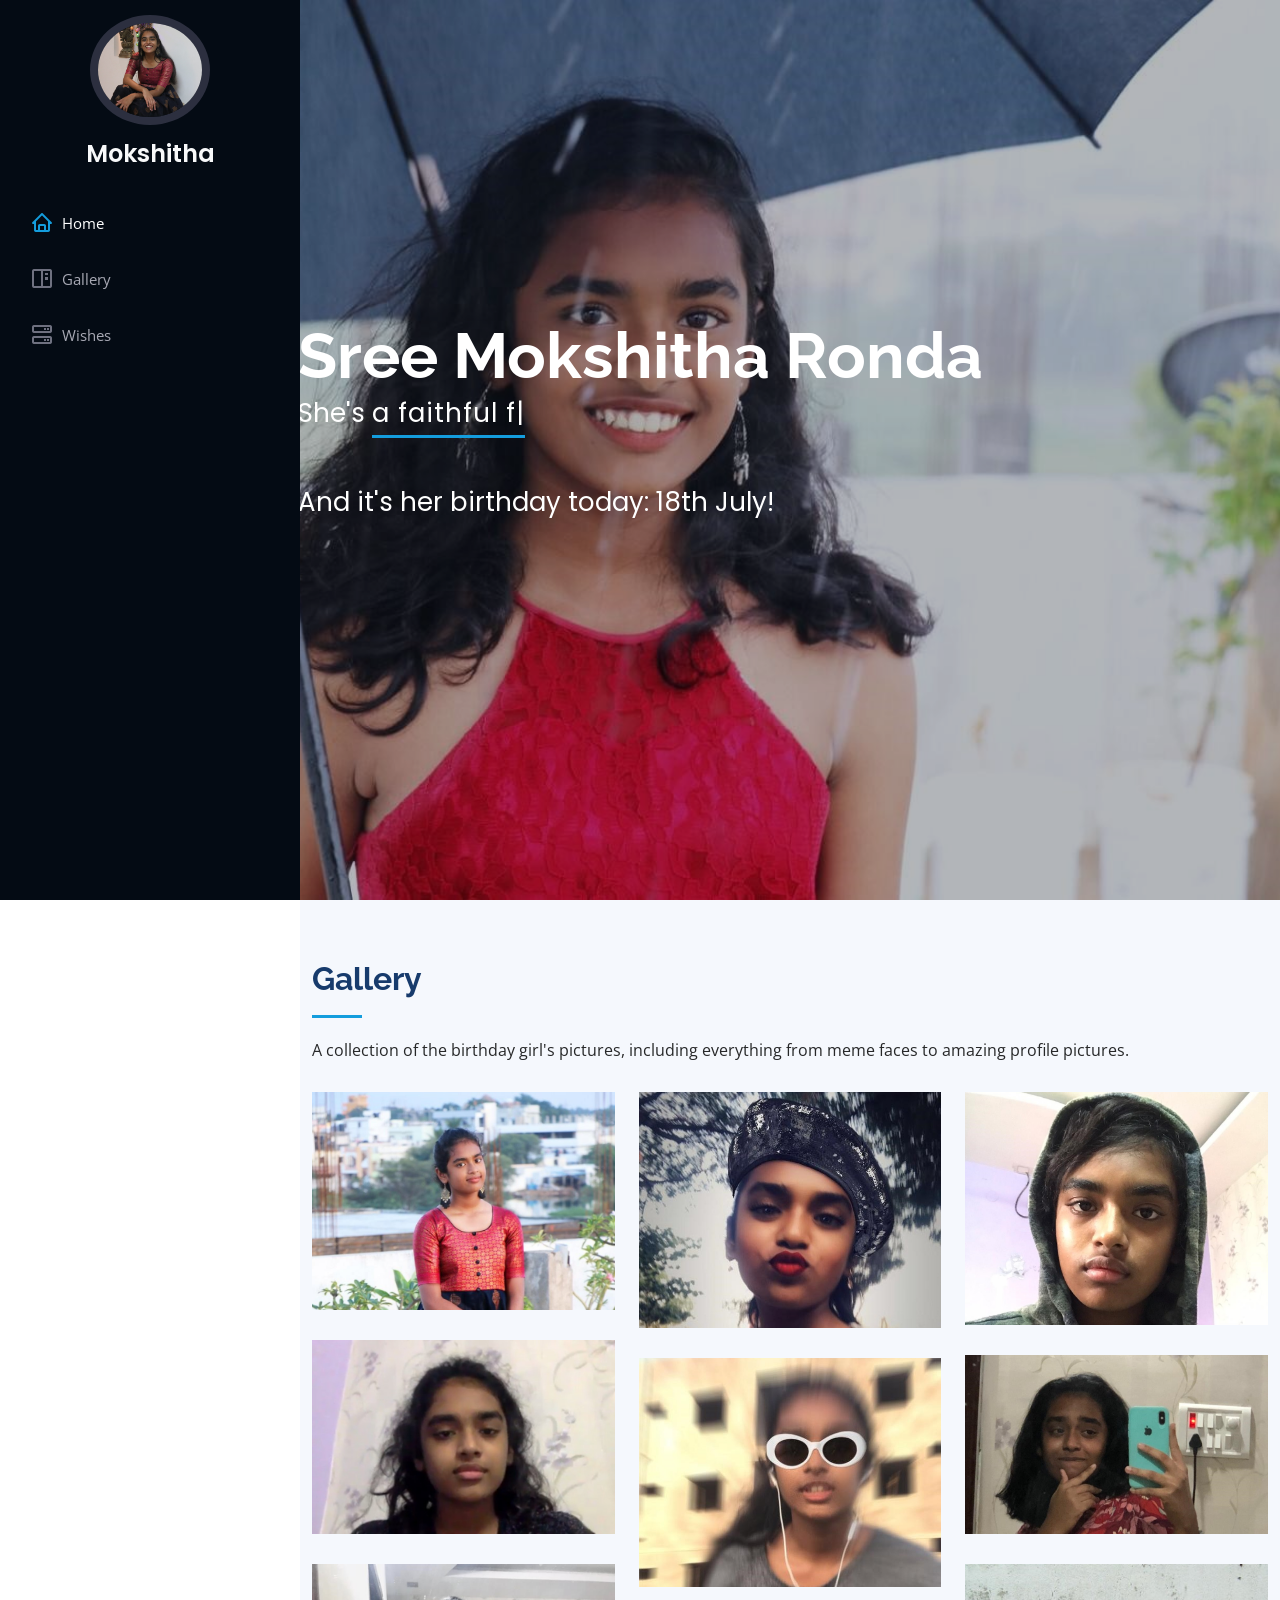
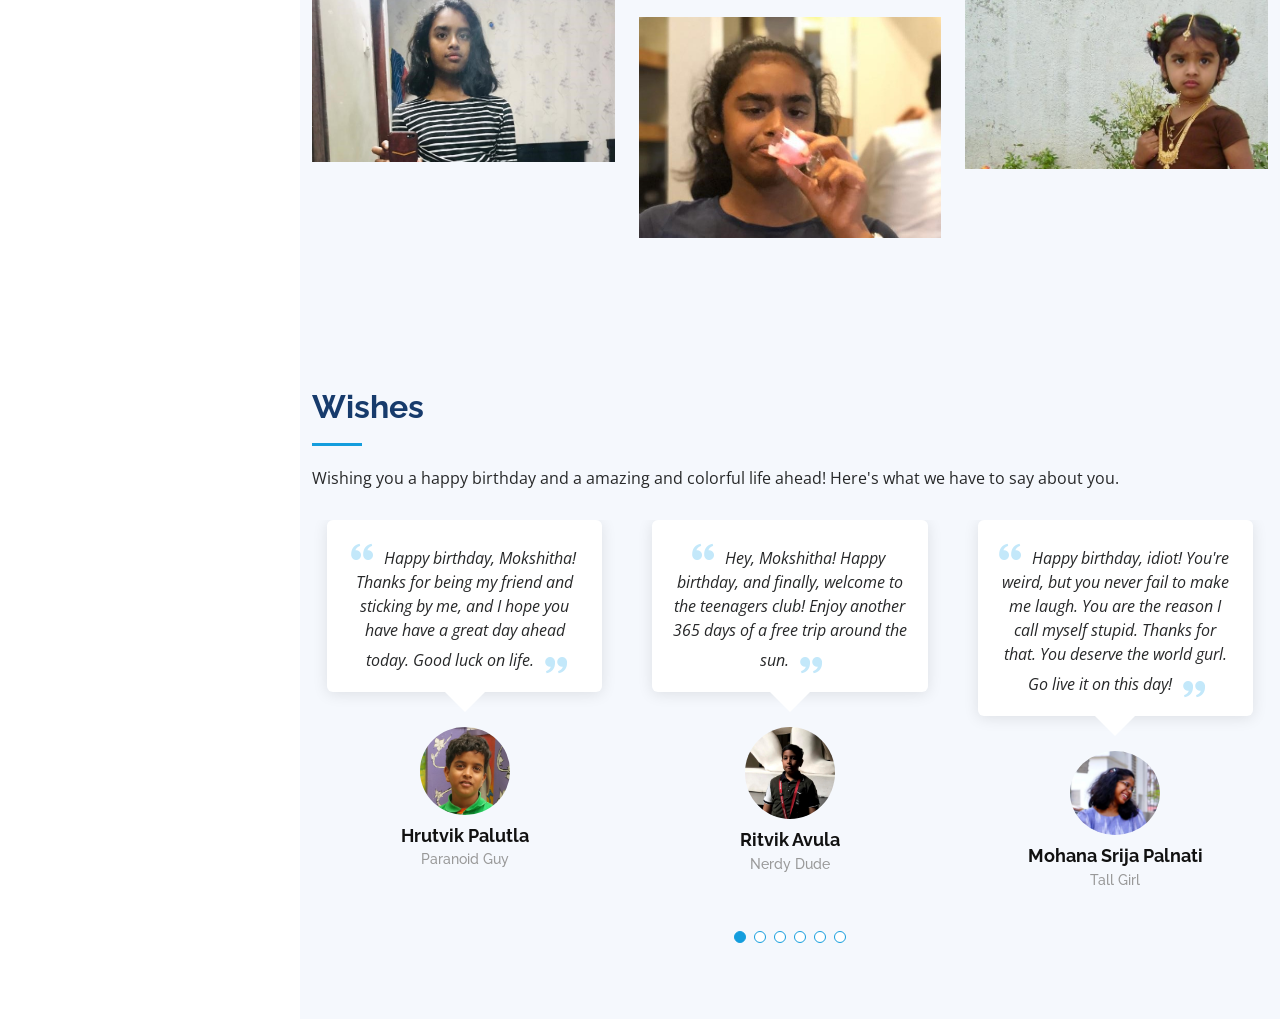
<file: mainpage.html>
<!DOCTYPE html>
<html lang="en">

<head>
  <meta charset="utf-8">
  <meta content="width=device-width, initial-scale=1.0" name="viewport">

  <title>Mokshitha's Birthday</title>
  <meta content="" name="description">
  <meta content="" name="keywords">

  <!-- Favicons -->
  <link href="assets/img/Cake.png" rel="icon">
  <link href="assets/img/Cake.png" rel="apple-touch-icon">

  <!-- Google Fonts -->
  <link href="https://fonts.googleapis.com/css?family=Open+Sans:300,300i,400,400i,600,600i,700,700i|Raleway:300,300i,400,400i,500,500i,600,600i,700,700i|Poppins:300,300i,400,400i,500,500i,600,600i,700,700i" rel="stylesheet">

  <!-- Vendor CSS Files -->
  <link href="assets/vendor/aos/aos.css" rel="stylesheet">
  <link href="assets/vendor/bootstrap/css/bootstrap.min.css" rel="stylesheet">
  <link href="assets/vendor/bootstrap-icons/bootstrap-icons.css" rel="stylesheet">
  <link href="assets/vendor/boxicons/css/boxicons.min.css" rel="stylesheet">
  <link href="assets/vendor/glightbox/css/glightbox.min.css" rel="stylesheet">
  <link href="assets/vendor/swiper/swiper-bundle.min.css" rel="stylesheet">

  <!-- Template Main CSS File -->
  <link href="assets/css/style.css" rel="stylesheet">

  <!-- =======================================================
  * Template Name: iPortfolio - v3.3.0
  * Template URL: https://bootstrapmade.com/iportfolio-bootstrap-portfolio-websites-template/
  * Author: BootstrapMade.com
  * License: https://bootstrapmade.com/license/
  ======================================================== -->
</head>

<body>

  <!-- ======= Mobile nav toggle button ======= -->
  <i class="bi bi-list mobile-nav-toggle d-xl-none"></i>

  <!-- ======= Header ======= -->
  <header id="header">
    <div class="d-flex flex-column">

      <div class="profile">
        <img src="assets/img/Mokshitha2.jpeg" alt="" class="img-fluid rounded-circle">
        <h1 class="text-light">Mokshitha</h1>
        <!--
        <div class="social-links mt-3 text-center">
          <a href="#" class="twitter"><i class="bx bxl-twitter"></i></a>
          <a href="#" class="facebook"><i class="bx bxl-facebook"></i></a>
          <a href="#" class="instagram"><i class="bx bxl-instagram"></i></a>
          <a href="#" class="google-plus"><i class="bx bxl-skype"></i></a>
          <a href="#" class="linkedin"><i class="bx bxl-linkedin"></i></a>
        </div>
        -->
      </div>

      <nav id="navbar" class="nav-menu navbar">
        <ul>
          <li><a href="#hero" class="nav-link scrollto active"><i class="bx bx-home"></i> <span>Home</span></a></li>
          <!--
          <li><a href="#about" class="nav-link scrollto"><i class="bx bx-user"></i> <span>About</span></a></li>
          <li><a href="#resume" class="nav-link scrollto"><i class="bx bx-file-blank"></i> <span>Resume</span></a></li>
          -->
          <li><a href="#portfolio" class="nav-link scrollto"><i class="bx bx-book-content"></i> <span>Gallery</span></a></li>
          <li><a href="#testimonials" class="nav-link scrollto"><i class="bx bx-server"></i> <span>Wishes</span></a></li>
          <!--<li><a href="#contact" class="nav-link scrollto"><i class="bx bx-envelope"></i> <span>Contact</span></a></li>-->
        </ul>
      </nav><!-- .nav-menu -->
    </div>
  </header><!-- End Header -->

  <!-- ======= Hero Section ======= -->
  <section id="hero" class="d-flex flex-column justify-content-center align-items-center">
    <div class="hero-container" data-aos="fade-in">
      <h1>Sree Mokshitha Ronda</h1>
      <p>She's <span class="typed" data-typed-items="a faithful friend, a cool Cultural Captain, a stylish student, an optimistic girl "></span></p>
      <p>And it's her birthday today: 18th July!</p>
    </div>
  </section><!-- End Hero -->

  <main id="main">

    <!-- ======= About Section ======= -->
    <!--
    <section id="about" class="about">
      <div class="container">

        <div class="section-title">
          <h2>About</h2>
          <p>Magnam dolores commodi suscipit. Necessitatibus eius consequatur ex aliquid fuga eum quidem. Sit sint consectetur velit. Quisquam quos quisquam cupiditate. Et nemo qui impedit suscipit alias ea. Quia fugiat sit in iste officiis commodi quidem hic quas.</p>
        </div>

        <div class="row">
          <div class="col-lg-4" data-aos="fade-right">
            <img src="assets/img/profile-img.jpg" class="img-fluid" alt="">
          </div>
          <div class="col-lg-8 pt-4 pt-lg-0 content" data-aos="fade-left">
            <h3>UI/UX Designer &amp; Web Developer.</h3>
            <p class="fst-italic">
              Lorem ipsum dolor sit amet, consectetur adipiscing elit, sed do eiusmod tempor incididunt ut labore et dolore
              magna aliqua.
            </p>
            <div class="row">
              <div class="col-lg-6">
                <ul>
                  <li><i class="bi bi-chevron-right"></i> <strong>Birthday:</strong> <span>1 May 1995</span></li>
                  <li><i class="bi bi-chevron-right"></i> <strong>Website:</strong> <span>www.example.com</span></li>
                  <li><i class="bi bi-chevron-right"></i> <strong>Phone:</strong> <span>+123 456 7890</span></li>
                  <li><i class="bi bi-chevron-right"></i> <strong>City:</strong> <span>New York, USA</span></li>
                </ul>
              </div>
              <div class="col-lg-6">
                <ul>
                  <li><i class="bi bi-chevron-right"></i> <strong>Age:</strong> <span>30</span></li>
                  <li><i class="bi bi-chevron-right"></i> <strong>Degree:</strong> <span>Master</span></li>
                  <li><i class="bi bi-chevron-right"></i> <strong>PhEmailone:</strong> <span>email@example.com</span></li>
                  <li><i class="bi bi-chevron-right"></i> <strong>Freelance:</strong> <span>Available</span></li>
                </ul>
              </div>
            </div>
            <p>
              Officiis eligendi itaque labore et dolorum mollitia officiis optio vero. Quisquam sunt adipisci omnis et ut. Nulla accusantium dolor incidunt officia tempore. Et eius omnis.
              Cupiditate ut dicta maxime officiis quidem quia. Sed et consectetur qui quia repellendus itaque neque. Aliquid amet quidem ut quaerat cupiditate. Ab et eum qui repellendus omnis culpa magni laudantium dolores.
            </p>
          </div>
        </div>

      </div>
    </section>
    -->
    <!-- ======= Facts Section ======= -->
    <!--
    <section id="facts" class="facts">
      <div class="container">

        <div class="section-title">
          <h2>Facts</h2>
          <p>Magnam dolores commodi suscipit. Necessitatibus eius consequatur ex aliquid fuga eum quidem. Sit sint consectetur velit. Quisquam quos quisquam cupiditate. Et nemo qui impedit suscipit alias ea. Quia fugiat sit in iste officiis commodi quidem hic quas.</p>
        </div>

        <div class="row no-gutters">

          <div class="col-lg-3 col-md-6 d-md-flex align-items-md-stretch" data-aos="fade-up">
            <div class="count-box">
              <i class="bi bi-emoji-smile"></i>
              <span data-purecounter-start="0" data-purecounter-end="232" data-purecounter-duration="1" class="purecounter"></span>
              <p><strong>Happy Clients</strong> consequuntur quae</p>
            </div>
          </div>

          <div class="col-lg-3 col-md-6 d-md-flex align-items-md-stretch" data-aos="fade-up" data-aos-delay="100">
            <div class="count-box">
              <i class="bi bi-journal-richtext"></i>
              <span data-purecounter-start="0" data-purecounter-end="521" data-purecounter-duration="1" class="purecounter"></span>
              <p><strong>Projects</strong> adipisci atque cum quia aut</p>
            </div>
          </div>

          <div class="col-lg-3 col-md-6 d-md-flex align-items-md-stretch" data-aos="fade-up" data-aos-delay="200">
            <div class="count-box">
              <i class="bi bi-headset"></i>
              <span data-purecounter-start="0" data-purecounter-end="1453" data-purecounter-duration="1" class="purecounter"></span>
              <p><strong>Hours Of Support</strong> aut commodi quaerat</p>
            </div>
          </div>

          <div class="col-lg-3 col-md-6 d-md-flex align-items-md-stretch" data-aos="fade-up" data-aos-delay="300">
            <div class="count-box">
              <i class="bi bi-people"></i>
              <span data-purecounter-start="0" data-purecounter-end="32" data-purecounter-duration="1" class="purecounter"></span>
              <p><strong>Hard Workers</strong> rerum asperiores dolor</p>
            </div>
          </div>

        </div>

      </div>
    </section>
    -->
    <!-- ======= Skills Section ======= -->
    <!--
    <section id="skills" class="skills section-bg">
      <div class="container">

        <div class="section-title">
          <h2>Skills</h2>
          <p>Magnam dolores commodi suscipit. Necessitatibus eius consequatur ex aliquid fuga eum quidem. Sit sint consectetur velit. Quisquam quos quisquam cupiditate. Et nemo qui impedit suscipit alias ea. Quia fugiat sit in iste officiis commodi quidem hic quas.</p>
        </div>

        <div class="row skills-content">

          <div class="col-lg-6" data-aos="fade-up">

            <div class="progress">
              <span class="skill">HTML <i class="val">100%</i></span>
              <div class="progress-bar-wrap">
                <div class="progress-bar" role="progressbar" aria-valuenow="100" aria-valuemin="0" aria-valuemax="100"></div>
              </div>
            </div>

            <div class="progress">
              <span class="skill">CSS <i class="val">90%</i></span>
              <div class="progress-bar-wrap">
                <div class="progress-bar" role="progressbar" aria-valuenow="90" aria-valuemin="0" aria-valuemax="100"></div>
              </div>
            </div>

            <div class="progress">
              <span class="skill">JavaScript <i class="val">75%</i></span>
              <div class="progress-bar-wrap">
                <div class="progress-bar" role="progressbar" aria-valuenow="75" aria-valuemin="0" aria-valuemax="100"></div>
              </div>
            </div>

          </div>

          <div class="col-lg-6" data-aos="fade-up" data-aos-delay="100">

            <div class="progress">
              <span class="skill">PHP <i class="val">80%</i></span>
              <div class="progress-bar-wrap">
                <div class="progress-bar" role="progressbar" aria-valuenow="80" aria-valuemin="0" aria-valuemax="100"></div>
              </div>
            </div>

            <div class="progress">
              <span class="skill">WordPress/CMS <i class="val">90%</i></span>
              <div class="progress-bar-wrap">
                <div class="progress-bar" role="progressbar" aria-valuenow="90" aria-valuemin="0" aria-valuemax="100"></div>
              </div>
            </div>

            <div class="progress">
              <span class="skill">Photoshop <i class="val">55%</i></span>
              <div class="progress-bar-wrap">
                <div class="progress-bar" role="progressbar" aria-valuenow="55" aria-valuemin="0" aria-valuemax="100"></div>
              </div>
            </div>

          </div>

        </div>

      </div>
    </section>
    -->
    <!-- ======= Resume Section ======= -->
    <!--
    <section id="resume" class="resume">
      <div class="container">

        <div class="section-title">
          <h2>Resume</h2>
          <p>Magnam dolores commodi suscipit. Necessitatibus eius consequatur ex aliquid fuga eum quidem. Sit sint consectetur velit. Quisquam quos quisquam cupiditate. Et nemo qui impedit suscipit alias ea. Quia fugiat sit in iste officiis commodi quidem hic quas.</p>
        </div>

        <div class="row">
          <div class="col-lg-6" data-aos="fade-up">
            <h3 class="resume-title">Sumary</h3>
            <div class="resume-item pb-0">
              <h4>Alex Smith</h4>
              <p><em>Innovative and deadline-driven Graphic Designer with 3+ years of experience designing and developing user-centered digital/print marketing material from initial concept to final, polished deliverable.</em></p>
              <ul>
                <li>Portland par 127,Orlando, FL</li>
                <li>(123) 456-7891</li>
                <li>alice.barkley@example.com</li>
              </ul>
            </div>

            <h3 class="resume-title">Education</h3>
            <div class="resume-item">
              <h4>Master of Fine Arts &amp; Graphic Design</h4>
              <h5>2015 - 2016</h5>
              <p><em>Rochester Institute of Technology, Rochester, NY</em></p>
              <p>Qui deserunt veniam. Et sed aliquam labore tempore sed quisquam iusto autem sit. Ea vero voluptatum qui ut dignissimos deleniti nerada porti sand markend</p>
            </div>
            <div class="resume-item">
              <h4>Bachelor of Fine Arts &amp; Graphic Design</h4>
              <h5>2010 - 2014</h5>
              <p><em>Rochester Institute of Technology, Rochester, NY</em></p>
              <p>Quia nobis sequi est occaecati aut. Repudiandae et iusto quae reiciendis et quis Eius vel ratione eius unde vitae rerum voluptates asperiores voluptatem Earum molestiae consequatur neque etlon sader mart dila</p>
            </div>
          </div>
          <div class="col-lg-6" data-aos="fade-up" data-aos-delay="100">
            <h3 class="resume-title">Professional Experience</h3>
            <div class="resume-item">
              <h4>Senior graphic design specialist</h4>
              <h5>2019 - Present</h5>
              <p><em>Experion, New York, NY </em></p>
              <ul>
                <li>Lead in the design, development, and implementation of the graphic, layout, and production communication materials</li>
                <li>Delegate tasks to the 7 members of the design team and provide counsel on all aspects of the project. </li>
                <li>Supervise the assessment of all graphic materials in order to ensure quality and accuracy of the design</li>
                <li>Oversee the efficient use of production project budgets ranging from $2,000 - $25,000</li>
              </ul>
            </div>
            <div class="resume-item">
              <h4>Graphic design specialist</h4>
              <h5>2017 - 2018</h5>
              <p><em>Stepping Stone Advertising, New York, NY</em></p>
              <ul>
                <li>Developed numerous marketing programs (logos, brochures,infographics, presentations, and advertisements).</li>
                <li>Managed up to 5 projects or tasks at a given time while under pressure</li>
                <li>Recommended and consulted with clients on the most appropriate graphic design</li>
                <li>Created 4+ design presentations and proposals a month for clients and account managers</li>
              </ul>
            </div>
          </div>
        </div>

      </div>
    </section>
    -->
        <!-- ======= Portfolio Section ======= -->
        <section id="portfolio" class="portfolio section-bg">
          <div class="container">
    
            <div class="section-title">
              <h2>Gallery</h2>
              <p>A collection of the birthday girl's pictures, including everything from meme faces to amazing profile pictures.</p>
            </div>
          <!--
            <div class="row" data-aos="fade-up">
              <div class="col-lg-12 d-flex justify-content-center">
                <ul id="portfolio-flters">
                  <li data-filter="*" class="filter-active">All</li>
                  <li data-filter=".filter-app">App</li>
                  <li data-filter=".filter-card">Card</li>
                  <li data-filter=".filter-web">Web</li>
                </ul>
              </div>
            </div>
          -->
            <div class="row portfolio-container" data-aos="fade-up" data-aos-delay="100">
    
              <div class="col-lg-4 col-md-6 portfolio-item filter-app">
                <div class="portfolio-wrap">
                  <img src="assets/img/portfolio/Mokshitha_Portfolio1.jpg" class="img-fluid" alt="">
                  <div class="portfolio-links">
                    <p>In a traditional dress, I guess.</p>
                  </div>
                </div>
              </div>
    
              <div class="col-lg-4 col-md-6 portfolio-item filter-web">
                <div class="portfolio-wrap">
                  <img src="assets/img/portfolio/Mokshitha_Portfolio2.jpg" class="img-fluid" alt="">
                  <div class="portfolio-links">
                    <p>Practice for when she'll be famous.</p>
                  </div>
                </div>
              </div>
    
              <div class="col-lg-4 col-md-6 portfolio-item filter-app">
                <div class="portfolio-wrap">
                  <img src="assets/img/portfolio/Mokshitha_Portfolio3.jpg" class="img-fluid" alt="">
                  <div class="portfolio-links">
                    <p>Rock and roll, baby!</p>
                  </div>
                </div>
              </div>
    
              <div class="col-lg-4 col-md-6 portfolio-item filter-card">
                <div class="portfolio-wrap">
                  <img src="assets/img/portfolio/Mokshitha_Portfolio4.jpg" class="img-fluid" alt="">
                  <div class="portfolio-links">
                    <p>Attending class after you just woke up.</p>
                  </div>
                </div>
              </div>
    
              <div class="col-lg-4 col-md-6 portfolio-item filter-web">
                <div class="portfolio-wrap">
                  <img src="assets/img/portfolio/Mokshitha_Portfolio5.jpg" class="img-fluid" alt="">
                  <div class="portfolio-links">
                   <p>Admiring her looks.</p>
                  </div>
                </div>
              </div>
    
              <div class="col-lg-4 col-md-6 portfolio-item filter-app">
                <div class="portfolio-wrap">
                  <img src="assets/img/portfolio/Mokshitha_Portfolio6.jpg" class="img-fluid" alt="">
                  <div class="portfolio-links">
                    <p>Hahaha I'm cool.</p>
                  </div>
                </div>
              </div>
    
              <div class="col-lg-4 col-md-6 portfolio-item filter-card">
                <div class="portfolio-wrap">
                  <img src="assets/img/portfolio/Mokshitha_Portfolio7.jpg" class="img-fluid" alt="">
                  <div class="portfolio-links">
                    <p>A future fashion model.</p>
                  </div>
                </div>
              </div>
    
              <div class="col-lg-4 col-md-6 portfolio-item filter-card">
                <div class="portfolio-wrap">
                  <img src="assets/img/portfolio/Mokshitha_Portfolio8.jpg" class="img-fluid" alt="">
                  <div class="portfolio-links">
                    <p>When she was an innocent kid.</p>
                  </div>
                </div>
              </div>
    
              <div class="col-lg-4 col-md-6 portfolio-item filter-web">
                <div class="portfolio-wrap">
                  <img src="assets/img/portfolio/Mokshitha_Portfolio9.jpg" class="img-fluid" alt="">
                  <div class="portfolio-links">
                    <p>I don't even know what she's holding.</p>
                  </div>
                </div>
              </div>
    
            </div>
    
          </div>
        </section><!-- End Portfolio Section -->

    <!-- ======= Services Section ======= -->
    <!--
    <section id="services" class="services">
      <div class="container">

        <div class="section-title">
          <h2>Services</h2>
          <p>Magnam dolores commodi suscipit. Necessitatibus eius consequatur ex aliquid fuga eum quidem. Sit sint consectetur velit. Quisquam quos quisquam cupiditate. Et nemo qui impedit suscipit alias ea. Quia fugiat sit in iste officiis commodi quidem hic quas.</p>
        </div>

        <div class="row">
          <div class="col-lg-4 col-md-6 icon-box" data-aos="fade-up">
            <div class="icon"><i class="bi bi-briefcase"></i></div>
            <h4 class="title"><a href="">Lorem Ipsum</a></h4>
            <p class="description">Voluptatum deleniti atque corrupti quos dolores et quas molestias excepturi sint occaecati cupiditate non provident</p>
          </div>
          <div class="col-lg-4 col-md-6 icon-box" data-aos="fade-up" data-aos-delay="100">
            <div class="icon"><i class="bi bi-card-checklist"></i></div>
            <h4 class="title"><a href="">Dolor Sitema</a></h4>
            <p class="description">Minim veniam, quis nostrud exercitation ullamco laboris nisi ut aliquip ex ea commodo consequat tarad limino ata</p>
          </div>
          <div class="col-lg-4 col-md-6 icon-box" data-aos="fade-up" data-aos-delay="200">
            <div class="icon"><i class="bi bi-bar-chart"></i></div>
            <h4 class="title"><a href="">Sed ut perspiciatis</a></h4>
            <p class="description">Duis aute irure dolor in reprehenderit in voluptate velit esse cillum dolore eu fugiat nulla pariatur</p>
          </div>
          <div class="col-lg-4 col-md-6 icon-box" data-aos="fade-up" data-aos-delay="300">
            <div class="icon"><i class="bi bi-binoculars"></i></div>
            <h4 class="title"><a href="">Magni Dolores</a></h4>
            <p class="description">Excepteur sint occaecat cupidatat non proident, sunt in culpa qui officia deserunt mollit anim id est laborum</p>
          </div>
          <div class="col-lg-4 col-md-6 icon-box" data-aos="fade-up" data-aos-delay="400">
            <div class="icon"><i class="bi bi-brightness-high"></i></div>
            <h4 class="title"><a href="">Nemo Enim</a></h4>
            <p class="description">At vero eos et accusamus et iusto odio dignissimos ducimus qui blanditiis praesentium voluptatum deleniti atque</p>
          </div>
          <div class="col-lg-4 col-md-6 icon-box" data-aos="fade-up" data-aos-delay="500">
            <div class="icon"><i class="bi bi-calendar4-week"></i></div>
            <h4 class="title"><a href="">Eiusmod Tempor</a></h4>
            <p class="description">Et harum quidem rerum facilis est et expedita distinctio. Nam libero tempore, cum soluta nobis est eligendi</p>
          </div>
        </div>

      </div>
    </section>
    -->
    <!-- ======= Testimonials Section ======= -->
    <section id="testimonials" class="testimonials section-bg">
      <div class="container">

        <div class="section-title">
          <h2>Wishes</h2>
          <p>Wishing you a happy birthday and a amazing and colorful life ahead! Here's what we have to say about you.</p>
        </div>

        <div class="testimonials-slider swiper-container" data-aos="fade-up" data-aos-delay="100">
          <div class="swiper-wrapper">

            <div class="swiper-slide">
              <div class="testimonial-item" data-aos="fade-up">
                <p>
                  <i class="bx bxs-quote-alt-left quote-icon-left"></i>
                  Happy birthday, Mokshitha! Thanks for being my friend and sticking by me, and I hope you have have a great day ahead today. Good luck on life.
                  <i class="bx bxs-quote-alt-right quote-icon-right"></i>
                </p>
                <img src="assets/img/testimonials/Hrutvik.png" class="testimonial-img" alt="">
                <h3>Hrutvik Palutla</h3>
                <h4>Paranoid Guy</h4>
              </div>
            </div><!-- End testimonial item -->

            <div class="swiper-slide">
              <div class="testimonial-item" data-aos="fade-up" data-aos-delay="100">
                <p>
                  <i class="bx bxs-quote-alt-left quote-icon-left"></i>
                  Hey, Mokshitha! Happy birthday, and finally, welcome to the teenagers club! Enjoy another 365 days of a free trip around the sun.
                  <i class="bx bxs-quote-alt-right quote-icon-right"></i>
                </p>
                <img src="assets/img/testimonials/Ritvik.HEIC" class="testimonial-img" alt="">
                <h3>Ritvik Avula</h3>
                <h4>Nerdy Dude</h4>
              </div>
            </div><!-- End testimonial item -->

            <div class="swiper-slide">
              <div class="testimonial-item" data-aos="fade-up" data-aos-delay="200">
                <p>
                  <i class="bx bxs-quote-alt-left quote-icon-left"></i>
                  Happy birthday, idiot! You're weird, but you never fail to make me laugh. You are the reason I call myself stupid. Thanks for that. You deserve the world gurl. Go live it on this day!
                  <i class="bx bxs-quote-alt-right quote-icon-right"></i>
                </p>
                <img src="assets/img/testimonials/Srija.png" class="testimonial-img" alt="">
                <h3>Mohana Srija Palnati</h3>
                <h4>Tall Girl</h4>
              </div>
            </div><!-- End testimonial item -->
            
            <div class="swiper-slide">
              <div class="testimonial-item" data-aos="fade-up" data-aos-delay="300">
                <p>
                  <i class="bx bxs-quote-alt-left quote-icon-left"></i>
                  Happy birthday Mokita! I know I can't talk to you much but remember that I love you very much. And I'm REALLY grateful for your true friendship. Have a fabulous birthday!
                  <i class="bx bxs-quote-alt-right quote-icon-right"></i>
                </p>
                <img src="assets/img/testimonials/Anusha.png" class="testimonial-img" alt="">
                <h3>Anusha Venugopal</h3>
                <h4>BTS Army</h4>
              </div>
            </div>

            <div class="swiper-slide">
              <div class="testimonial-item" data-aos="fade-up" data-aos-delay="300">
                <p>
                  <i class="bx bxs-quote-alt-left quote-icon-left"></i>
                  Happy birthday. Sorry to hear that you've gotten older.
                  <i class="bx bxs-quote-alt-right quote-icon-right"></i>
                </p>
                <img src="assets/img/testimonials/Saketh.jpg" class="testimonial-img" alt="">
                <h3>Saketh Peddoju</h3>
                <h4>Enigmatic Person</h4>
              </div>
            </div>

            <div class="swiper-slide">
              <div class="testimonial-item" data-aos="fade-up" data-aos-delay="400">
                <p>
                  <i class="bx bxs-quote-alt-left quote-icon-left"></i>
                  Mmmmhmmhmmmmmmmmmhmm!(Happy birthday, my favorite fan gal! I hope you don't become a demon like me. Your life is really enviable. Ah well, enjoy it to the fullest!)
                  <i class="bx bxs-quote-alt-right quote-icon-right"></i>
                </p>
                <img src="assets/img/testimonials/Nezuko.jpg" class="testimonial-img" alt="">
                <h3>Nezuko</h3>
                <h4>Anime Character</h4>
              </div>
            </div><!-- End testimonial item -->

          </div>
          <div class="swiper-pagination"></div>
        </div>

      </div>
    </section><!-- End Testimonials Section -->

    <!-- ======= Contact Section ======= -->
    <!--
    <section id="contact" class="contact">
      <div class="container">

        <div class="section-title">
          <h2>Contact</h2>
          <p>Magnam dolores commodi suscipit. Necessitatibus eius consequatur ex aliquid fuga eum quidem. Sit sint consectetur velit. Quisquam quos quisquam cupiditate. Et nemo qui impedit suscipit alias ea. Quia fugiat sit in iste officiis commodi quidem hic quas.</p>
        </div>

        <div class="row" data-aos="fade-in">

          <div class="col-lg-5 d-flex align-items-stretch">
            <div class="info">
              <div class="address">
                <i class="bi bi-geo-alt"></i>
                <h4>Location:</h4>
                <p>A108 Adam Street, New York, NY 535022</p>
              </div>

              <div class="email">
                <i class="bi bi-envelope"></i>
                <h4>Email:</h4>
                <p>info@example.com</p>
              </div>

              <div class="phone">
                <i class="bi bi-phone"></i>
                <h4>Call:</h4>
                <p>+1 5589 55488 55s</p>
              </div>

              <iframe src="https://www.google.com/maps/embed?pb=!1m14!1m8!1m3!1d12097.433213460943!2d-74.0062269!3d40.7101282!3m2!1i1024!2i768!4f13.1!3m3!1m2!1s0x0%3A0xb89d1fe6bc499443!2sDowntown+Conference+Center!5e0!3m2!1smk!2sbg!4v1539943755621" frameborder="0" style="border:0; width: 100%; height: 290px;" allowfullscreen></iframe>
            </div>

          </div>

          <div class="col-lg-7 mt-5 mt-lg-0 d-flex align-items-stretch">
            <form action="forms/contact.php" method="post" role="form" class="php-email-form">
              <div class="row">
                <div class="form-group col-md-6">
                  <label for="name">Your Name</label>
                  <input type="text" name="name" class="form-control" id="name" required>
                </div>
                <div class="form-group col-md-6">
                  <label for="name">Your Email</label>
                  <input type="email" class="form-control" name="email" id="email" required>
                </div>
              </div>
              <div class="form-group">
                <label for="name">Subject</label>
                <input type="text" class="form-control" name="subject" id="subject" required>
              </div>
              <div class="form-group">
                <label for="name">Message</label>
                <textarea class="form-control" name="message" rows="10" required></textarea>
              </div>
              <div class="my-3">
                <div class="loading">Loading</div>
                <div class="error-message"></div>
                <div class="sent-message">Your message has been sent. Thank you!</div>
              </div>
              <div class="text-center"><button type="submit">Send Message</button></div>
            </form>
          </div>

        </div>

      </div>
    </section
    -->
  </main><!-- End #main -->

  <!-- ======= Footer ======= -->
  <!--
  <footer id="footer">
    <div class="container">
      <div class="copyright">
        &copy; Copyright <strong><span>iPortfolio</span></strong>
      </div>
      <div class="credits">
        Designed by <a href="https://bootstrapmade.com/">BootstrapMade</a>
      </div>
    </div>
  </footer>
  -->
  <!-- All the links in the footer should remain intact. -->
  <!-- You can delete the links only if you purchased the pro version. -->
  <!-- Licensing information: https://bootstrapmade.com/license/ -->
  <!-- Purchase the pro version with working PHP/AJAX contact form: https://bootstrapmade.com/iportfolio-bootstrap-portfolio-websites-template/ -->

  <a href="#" class="back-to-top d-flex align-items-center justify-content-center"><i class="bi bi-arrow-up-short"></i></a>

  <!-- Vendor JS Files -->
  <script src="assets/vendor/aos/aos.js"></script>
  <script src="assets/vendor/bootstrap/js/bootstrap.bundle.min.js"></script>
  <script src="assets/vendor/glightbox/js/glightbox.min.js"></script>
  <script src="assets/vendor/isotope-layout/isotope.pkgd.min.js"></script>
  <script src="assets/vendor/php-email-form/validate.js"></script>
  <script src="assets/vendor/purecounter/purecounter.js"></script>
  <script src="assets/vendor/swiper/swiper-bundle.min.js"></script>
  <script src="assets/vendor/typed.js/typed.min.js"></script>
  <script src="assets/vendor/waypoints/noframework.waypoints.js"></script>

  <!-- Template Main JS File -->
  <script src="assets/js/main.js"></script>

</body>

</html>
</file>
<file: assets/css/style.css>
/**
* Template Name: iPortfolio - v3.3.0
* Template URL: https://bootstrapmade.com/iportfolio-bootstrap-portfolio-websites-template/
* Author: BootstrapMade.com
* License: https://bootstrapmade.com/license/
*/

/*--------------------------------------------------------------
# General
--------------------------------------------------------------*/
body {
  font-family: "Open Sans", sans-serif;
  color: #272829;
}

a {
  color: #149ddd;
  text-decoration: none;
}

a:hover {
  color: #37b3ed;
  text-decoration: none;
}

h1, h2, h3, h4, h5, h6 {
  font-family: "Raleway", sans-serif;
}

/*--------------------------------------------------------------
# Back to top button
--------------------------------------------------------------*/
.back-to-top {
  position: fixed;
  visibility: hidden;
  opacity: 0;
  right: 15px;
  bottom: 15px;
  z-index: 996;
  background: #149ddd;
  width: 40px;
  height: 40px;
  border-radius: 50px;
  transition: all 0.4s;
}

.back-to-top i {
  font-size: 28px;
  color: #fff;
  line-height: 0;
}

.back-to-top:hover {
  background: #2eafec;
  color: #fff;
}

.back-to-top.active {
  visibility: visible;
  opacity: 1;
}

/*--------------------------------------------------------------
# Header
--------------------------------------------------------------*/
#header {
  position: fixed;
  top: 0;
  left: 0;
  bottom: 0;
  width: 300px;
  transition: all ease-in-out 0.5s;
  z-index: 9997;
  transition: all 0.5s;
  padding: 0 15px;
  background: #040b14;
  overflow-y: auto;
}

#header .profile img {
  margin: 15px auto;
  display: block;
  width: 120px;
  border: 8px solid #2c2f3f;
}

#header .profile h1 {
  font-size: 24px;
  margin: 0;
  padding: 0;
  font-weight: 600;
  -moz-text-align-last: center;
  text-align-last: center;
  font-family: "Poppins", sans-serif;
}

#header .profile h1 a, #header .profile h1 a:hover {
  color: #fff;
  text-decoration: none;
}

#header .profile .social-links a {
  font-size: 18px;
  display: inline-block;
  background: #212431;
  color: #fff;
  line-height: 1;
  padding: 8px 0;
  margin-right: 4px;
  border-radius: 50%;
  text-align: center;
  width: 36px;
  height: 36px;
  transition: 0.3s;
}

#header .profile .social-links a:hover {
  background: #149ddd;
  color: #fff;
  text-decoration: none;
}

#main {
  margin-left: 300px;
}

@media (max-width: 1199px) {
  #header {
    left: -300px;
  }
  #main {
    margin-left: 0;
  }
}

/*--------------------------------------------------------------
# Navigation Menu
--------------------------------------------------------------*/
/* Desktop Navigation */
.nav-menu {
  padding: 30px 0 0 0;
}

.nav-menu * {
  margin: 0;
  padding: 0;
  list-style: none;
}

.nav-menu > ul > li {
  position: relative;
  white-space: nowrap;
}

.nav-menu a, .nav-menu a:focus {
  display: flex;
  align-items: center;
  color: #a8a9b4;
  padding: 12px 15px;
  margin-bottom: 8px;
  transition: 0.3s;
  font-size: 15px;
}

.nav-menu a i, .nav-menu a:focus i {
  font-size: 24px;
  padding-right: 8px;
  color: #6f7180;
}

.nav-menu a:hover, .nav-menu .active, .nav-menu .active:focus, .nav-menu li:hover > a {
  text-decoration: none;
  color: #fff;
}

.nav-menu a:hover i, .nav-menu .active i, .nav-menu .active:focus i, .nav-menu li:hover > a i {
  color: #149ddd;
}

/* Mobile Navigation */
.mobile-nav-toggle {
  position: fixed;
  right: 15px;
  top: 15px;
  z-index: 9998;
  border: 0;
  font-size: 24px;
  transition: all 0.4s;
  outline: none !important;
  background-color: #149ddd;
  color: #fff;
  width: 40px;
  height: 40px;
  display: inline-flex;
  align-items: center;
  justify-content: center;
  line-height: 0;
  border-radius: 50px;
  cursor: pointer;
}

.mobile-nav-active {
  overflow: hidden;
}

.mobile-nav-active #header {
  left: 0;
}

/*--------------------------------------------------------------
# Hero Section
--------------------------------------------------------------*/
#hero {
  width: 100%;
  height: 100vh;
  background: url("/assets/img/Mokshitha1.jpg") top center;
  background-size: cover;
}

#hero:before {
  content: "";
  background: rgba(5, 13, 24, 0.3);
  position: absolute;
  bottom: 0;
  top: 0;
  left: 0;
  right: 0;
  z-index: 1;
}

#hero .hero-container {
  position: relative;
  z-index: 2;
  min-width: 300px;
}

#hero h1 {
  margin: 0 0 10px 0;
  font-size: 64px;
  font-weight: 700;
  line-height: 56px;
  color: #fff;
}

#hero p {
  color: #fff;
  margin-bottom: 50px;
  font-size: 26px;
  font-family: "Poppins", sans-serif;
}

#hero p span {
  color: #fff;
  padding-bottom: 4px;
  letter-spacing: 1px;
  border-bottom: 3px solid #149ddd;
}

@media (min-width: 1024px) {
  #hero {
    background-attachment: fixed;
  }
}

@media (max-width: 768px) {
  #hero h1 {
    font-size: 28px;
    line-height: 36px;
  }
  #hero h2 {
    font-size: 18px;
    line-height: 24px;
    margin-bottom: 30px;
  }
}

/*--------------------------------------------------------------
# Sections General
--------------------------------------------------------------*/
section {
  padding: 60px 0;
  overflow: hidden;
}

.section-bg {
  background: #f5f8fd;
}

.section-title {
  padding-bottom: 30px;
}

.section-title h2 {
  font-size: 32px;
  font-weight: bold;
  margin-bottom: 20px;
  padding-bottom: 20px;
  position: relative;
  color: #173b6c;
}

.section-title h2::after {
  content: '';
  position: absolute;
  display: block;
  width: 50px;
  height: 3px;
  background: #149ddd;
  bottom: 0;
  left: 0;
}

.section-title p {
  margin-bottom: 0;
}

/*--------------------------------------------------------------
# About
--------------------------------------------------------------*/
.about .content h3 {
  font-weight: 700;
  font-size: 26px;
  color: #173b6c;
}

.about .content ul {
  list-style: none;
  padding: 0;
}

.about .content ul li {
  margin-bottom: 20px;
  display: flex;
  align-items: center;
}

.about .content ul strong {
  margin-right: 10px;
}

.about .content ul i {
  font-size: 16px;
  margin-right: 5px;
  color: #149ddd;
  line-height: 0;
}

.about .content p:last-child {
  margin-bottom: 0;
}

/*--------------------------------------------------------------
# Facts
--------------------------------------------------------------*/
.facts {
  padding-bottom: 30px;
}

.facts .count-box {
  padding: 30px;
  width: 100%;
}

.facts .count-box i {
  display: block;
  font-size: 44px;
  color: #149ddd;
  float: left;
  line-height: 0;
}

.facts .count-box span {
  font-size: 48px;
  line-height: 40px;
  display: block;
  font-weight: 700;
  color: #050d18;
  margin-left: 60px;
}

.facts .count-box p {
  padding: 15px 0 0 0;
  margin: 0 0 0 60px;
  font-family: "Raleway", sans-serif;
  font-size: 14px;
  color: #122f57;
}

.facts .count-box a {
  font-weight: 600;
  display: block;
  margin-top: 20px;
  color: #122f57;
  font-size: 15px;
  font-family: "Poppins", sans-serif;
  transition: ease-in-out 0.3s;
}

.facts .count-box a:hover {
  color: #1f5297;
}

/*--------------------------------------------------------------
# Akills
--------------------------------------------------------------*/
.skills .progress {
  height: 60px;
  display: block;
  background: none;
  border-radius: 0;
}

.skills .progress .skill {
  padding: 0;
  margin: 0 0 6px 0;
  text-transform: uppercase;
  display: block;
  font-weight: 600;
  font-family: "Poppins", sans-serif;
  color: #050d18;
}

.skills .progress .skill .val {
  float: right;
  font-style: normal;
}

.skills .progress-bar-wrap {
  background: #dce8f8;
  height: 10px;
}

.skills .progress-bar {
  width: 1px;
  height: 10px;
  transition: .9s;
  background-color: #149ddd;
}

/*--------------------------------------------------------------
# Resume
--------------------------------------------------------------*/
.resume .resume-title {
  font-size: 26px;
  font-weight: 700;
  margin-top: 20px;
  margin-bottom: 20px;
  color: #050d18;
}

.resume .resume-item {
  padding: 0 0 20px 20px;
  margin-top: -2px;
  border-left: 2px solid #1f5297;
  position: relative;
}

.resume .resume-item h4 {
  line-height: 18px;
  font-size: 18px;
  font-weight: 600;
  text-transform: uppercase;
  font-family: "Poppins", sans-serif;
  color: #050d18;
  margin-bottom: 10px;
}

.resume .resume-item h5 {
  font-size: 16px;
  background: #e4edf9;
  padding: 5px 15px;
  display: inline-block;
  font-weight: 600;
  margin-bottom: 10px;
}

.resume .resume-item ul {
  padding-left: 20px;
}

.resume .resume-item ul li {
  padding-bottom: 10px;
}

.resume .resume-item:last-child {
  padding-bottom: 0;
}

.resume .resume-item::before {
  content: "";
  position: absolute;
  width: 16px;
  height: 16px;
  border-radius: 50px;
  left: -9px;
  top: 0;
  background: #fff;
  border: 2px solid #1f5297;
}

/*--------------------------------------------------------------
# Portfolio
--------------------------------------------------------------*/
.portfolio .portfolio-item {
  margin-bottom: 30px;
}

.portfolio #portfolio-flters {
  padding: 0;
  margin: 0 auto 35px auto;
  list-style: none;
  text-align: center;
  background: #fff;
  border-radius: 50px;
  padding: 2px 15px;
}

.portfolio #portfolio-flters li {
  cursor: pointer;
  display: inline-block;
  padding: 10px 15px 8px 15px;
  font-size: 14px;
  font-weight: 600;
  line-height: 1;
  text-transform: uppercase;
  color: #272829;
  margin-bottom: 5px;
  transition: all 0.3s ease-in-out;
}

.portfolio #portfolio-flters li:hover, .portfolio #portfolio-flters li.filter-active {
  color: #149ddd;
}

.portfolio #portfolio-flters li:last-child {
  margin-right: 0;
}

.portfolio .portfolio-wrap {
  transition: 0.3s;
  position: relative;
  overflow: hidden;
  z-index: 1;
}

.portfolio .portfolio-wrap::before {
  content: "";
  background: rgba(255, 255, 255, 0.5);
  position: absolute;
  left: 0;
  right: 0;
  top: 0;
  bottom: 0;
  transition: all ease-in-out 0.3s;
  z-index: 2;
  opacity: 0;
}

.portfolio .portfolio-wrap .portfolio-links {
  opacity: 1;
  left: 0;
  right: 0;
  bottom: -60px;
  z-index: 3;
  position: absolute;
  transition: all ease-in-out 0.3s;
  display: flex;
  justify-content: center;
}

.portfolio .portfolio-wrap .portfolio-links a {
  color: #fff;
  font-size: 28px;
  text-align: center;
  background: rgba(20, 157, 221, 0.75);
  transition: 0.3s;
  width: 50%;
}

.portfolio .portfolio-wrap .portfolio-links a:hover {
  background: rgba(20, 157, 221, 0.95);
}

.portfolio .portfolio-wrap .portfolio-links a + a {
  border-left: 1px solid #37b3ed;
}

.portfolio .portfolio-wrap:hover::before {
  top: 0;
  left: 0;
  right: 0;
  bottom: 0;
  opacity: 1;
}

.portfolio .portfolio-wrap:hover .portfolio-links {
  opacity: 1;
  bottom: 0;
}

/*--------------------------------------------------------------
# Portfolio Details
--------------------------------------------------------------*/
.portfolio-details {
  padding-top: 40px;
}

.portfolio-details .portfolio-details-slider img {
  width: 100%;
}

.portfolio-details .portfolio-details-slider .swiper-pagination {
  margin-top: 20px;
  position: relative;
}

.portfolio-details .portfolio-details-slider .swiper-pagination .swiper-pagination-bullet {
  width: 12px;
  height: 12px;
  background-color: #fff;
  opacity: 1;
  border: 1px solid #149ddd;
}

.portfolio-details .portfolio-details-slider .swiper-pagination .swiper-pagination-bullet-active {
  background-color: #149ddd;
}

.portfolio-details .portfolio-info {
  padding: 30px;
  box-shadow: 0px 0 30px rgba(5, 13, 24, 0.08);
}

.portfolio-details .portfolio-info h3 {
  font-size: 22px;
  font-weight: 700;
  margin-bottom: 20px;
  padding-bottom: 20px;
  border-bottom: 1px solid #eee;
}

.portfolio-details .portfolio-info ul {
  list-style: none;
  padding: 0;
  font-size: 15px;
}

.portfolio-details .portfolio-info ul li + li {
  margin-top: 10px;
}

.portfolio-details .portfolio-description {
  padding-top: 30px;
}

.portfolio-details .portfolio-description h2 {
  font-size: 26px;
  font-weight: 700;
  margin-bottom: 20px;
}

.portfolio-details .portfolio-description p {
  padding: 0;
}

/*--------------------------------------------------------------
# Services
--------------------------------------------------------------*/
.services .icon-box {
  margin-bottom: 20px;
}

.services .icon {
  float: left;
  display: flex;
  align-items: center;
  justify-content: center;
  width: 54px;
  height: 54px;
  background: #149ddd;
  border-radius: 50%;
  transition: 0.5s;
  border: 1px solid #149ddd;
}

.services .icon i {
  color: #fff;
  font-size: 24px;
  line-height: 0;
}

.services .icon-box:hover .icon {
  background: #fff;
}

.services .icon-box:hover .icon i {
  color: #149ddd;
}

.services .title {
  margin-left: 80px;
  font-weight: 700;
  margin-bottom: 15px;
  font-size: 18px;
}

.services .title a {
  color: #343a40;
}

.services .title a:hover {
  color: #149ddd;
}

.services .description {
  margin-left: 80px;
  line-height: 24px;
  font-size: 14px;
}

/*--------------------------------------------------------------
# Testimonials
--------------------------------------------------------------*/
.testimonials .testimonial-item {
  box-sizing: content-box;
  text-align: center;
  min-height: 320px;
}

.testimonials .testimonial-item .testimonial-img {
  width: 90px;
  border-radius: 50%;
  margin: 0 auto;
}

.testimonials .testimonial-item h3 {
  font-size: 18px;
  font-weight: bold;
  margin: 10px 0 5px 0;
  color: #111;
}

.testimonials .testimonial-item h4 {
  font-size: 14px;
  color: #999;
  margin: 0;
}

.testimonials .testimonial-item .quote-icon-left, .testimonials .testimonial-item .quote-icon-right {
  color: #c3e8fa;
  font-size: 26px;
}

.testimonials .testimonial-item .quote-icon-left {
  display: inline-block;
  left: -5px;
  position: relative;
}

.testimonials .testimonial-item .quote-icon-right {
  display: inline-block;
  right: -5px;
  position: relative;
  top: 10px;
}

.testimonials .testimonial-item p {
  font-style: italic;
  margin: 0 15px 15px 15px;
  padding: 20px;
  background: #fff;
  position: relative;
  margin-bottom: 35px;
  border-radius: 6px;
  box-shadow: 0px 2px 15px rgba(0, 0, 0, 0.1);
}

.testimonials .testimonial-item p::after {
  content: "";
  width: 0;
  height: 0;
  border-top: 20px solid #fff;
  border-right: 20px solid transparent;
  border-left: 20px solid transparent;
  position: absolute;
  bottom: -20px;
  left: calc(50% - 20px);
}

.testimonials .swiper-pagination {
  margin-top: 20px;
  position: relative;
}

.testimonials .swiper-pagination .swiper-pagination-bullet {
  width: 12px;
  height: 12px;
  background-color: #fff;
  opacity: 1;
  border: 1px solid #149ddd;
}

.testimonials .swiper-pagination .swiper-pagination-bullet-active {
  background-color: #149ddd;
}

/*--------------------------------------------------------------
# Contact
--------------------------------------------------------------*/
.contact {
  padding-bottom: 130px;
}

.contact .info {
  padding: 30px;
  background: #fff;
  width: 100%;
  box-shadow: 0 0 24px 0 rgba(0, 0, 0, 0.12);
}

.contact .info i {
  font-size: 20px;
  color: #149ddd;
  float: left;
  width: 44px;
  height: 44px;
  background: #dff3fc;
  display: flex;
  justify-content: center;
  align-items: center;
  border-radius: 50px;
  transition: all 0.3s ease-in-out;
}

.contact .info h4 {
  padding: 0 0 0 60px;
  font-size: 22px;
  font-weight: 600;
  margin-bottom: 5px;
  color: #050d18;
}

.contact .info p {
  padding: 0 0 10px 60px;
  margin-bottom: 20px;
  font-size: 14px;
  color: #173b6c;
}

.contact .info .email p {
  padding-top: 5px;
}

.contact .info .social-links {
  padding-left: 60px;
}

.contact .info .social-links a {
  font-size: 18px;
  display: inline-block;
  background: #333;
  color: #fff;
  line-height: 1;
  padding: 8px 0;
  border-radius: 50%;
  text-align: center;
  width: 36px;
  height: 36px;
  transition: 0.3s;
  margin-right: 10px;
}

.contact .info .social-links a:hover {
  background: #149ddd;
  color: #fff;
}

.contact .info .email:hover i, .contact .info .address:hover i, .contact .info .phone:hover i {
  background: #149ddd;
  color: #fff;
}

.contact .php-email-form {
  width: 100%;
  padding: 30px;
  background: #fff;
  box-shadow: 0 0 24px 0 rgba(0, 0, 0, 0.12);
}

.contact .php-email-form .form-group {
  padding-bottom: 8px;
}

.contact .php-email-form .validate {
  display: none;
  color: red;
  margin: 0 0 15px 0;
  font-weight: 400;
  font-size: 13px;
}

.contact .php-email-form .error-message {
  display: none;
  color: #fff;
  background: #ed3c0d;
  text-align: left;
  padding: 15px;
  font-weight: 600;
}

.contact .php-email-form .error-message br + br {
  margin-top: 25px;
}

.contact .php-email-form .sent-message {
  display: none;
  color: #fff;
  background: #18d26e;
  text-align: center;
  padding: 15px;
  font-weight: 600;
}

.contact .php-email-form .loading {
  display: none;
  background: #fff;
  text-align: center;
  padding: 15px;
}

.contact .php-email-form .loading:before {
  content: "";
  display: inline-block;
  border-radius: 50%;
  width: 24px;
  height: 24px;
  margin: 0 10px -6px 0;
  border: 3px solid #18d26e;
  border-top-color: #eee;
  -webkit-animation: animate-loading 1s linear infinite;
  animation: animate-loading 1s linear infinite;
}

.contact .php-email-form .form-group {
  margin-bottom: 15px;
}

.contact .php-email-form label {
  padding-bottom: 8px;
}

.contact .php-email-form input, .contact .php-email-form textarea {
  border-radius: 0;
  box-shadow: none;
  font-size: 14px;
}

.contact .php-email-form input {
  height: 44px;
}

.contact .php-email-form textarea {
  padding: 10px 15px;
}

.contact .php-email-form button[type="submit"] {
  background: #149ddd;
  border: 0;
  padding: 10px 24px;
  color: #fff;
  transition: 0.4s;
  border-radius: 4px;
}

.contact .php-email-form button[type="submit"]:hover {
  background: #37b3ed;
}

@-webkit-keyframes animate-loading {
  0% {
    transform: rotate(0deg);
  }
  100% {
    transform: rotate(360deg);
  }
}

@keyframes animate-loading {
  0% {
    transform: rotate(0deg);
  }
  100% {
    transform: rotate(360deg);
  }
}

/*--------------------------------------------------------------
# Breadcrumbs
--------------------------------------------------------------*/
.breadcrumbs {
  padding: 20px 0;
  background: #f9f9f9;
}

.breadcrumbs h2 {
  font-size: 26px;
  font-weight: 300;
}

.breadcrumbs ol {
  display: flex;
  flex-wrap: wrap;
  list-style: none;
  padding: 0;
  margin: 0;
  font-size: 15px;
}

.breadcrumbs ol li + li {
  padding-left: 10px;
}

.breadcrumbs ol li + li::before {
  display: inline-block;
  padding-right: 10px;
  color: #0e2442;
  content: "/";
}

@media (max-width: 768px) {
  .breadcrumbs .d-flex {
    display: block !important;
  }
  .breadcrumbs ol {
    display: block;
  }
  .breadcrumbs ol li {
    display: inline-block;
  }
}

/*--------------------------------------------------------------
# Footer
--------------------------------------------------------------*/
#footer {
  padding: 15px;
  color: #f4f6fd;
  font-size: 14px;
  position: fixed;
  left: 0;
  bottom: 0;
  width: 300px;
  z-index: 9999;
  background: #040b14;
}

#footer .copyright {
  text-align: center;
}

#footer .credits {
  padding-top: 5px;
  text-align: center;
  font-size: 13px;
  color: #eaebf0;
}

@media (max-width: 1199px) {
  #footer {
    position: static;
    width: auto;
    padding-right: 20px 15px;
  }
}
</file>
